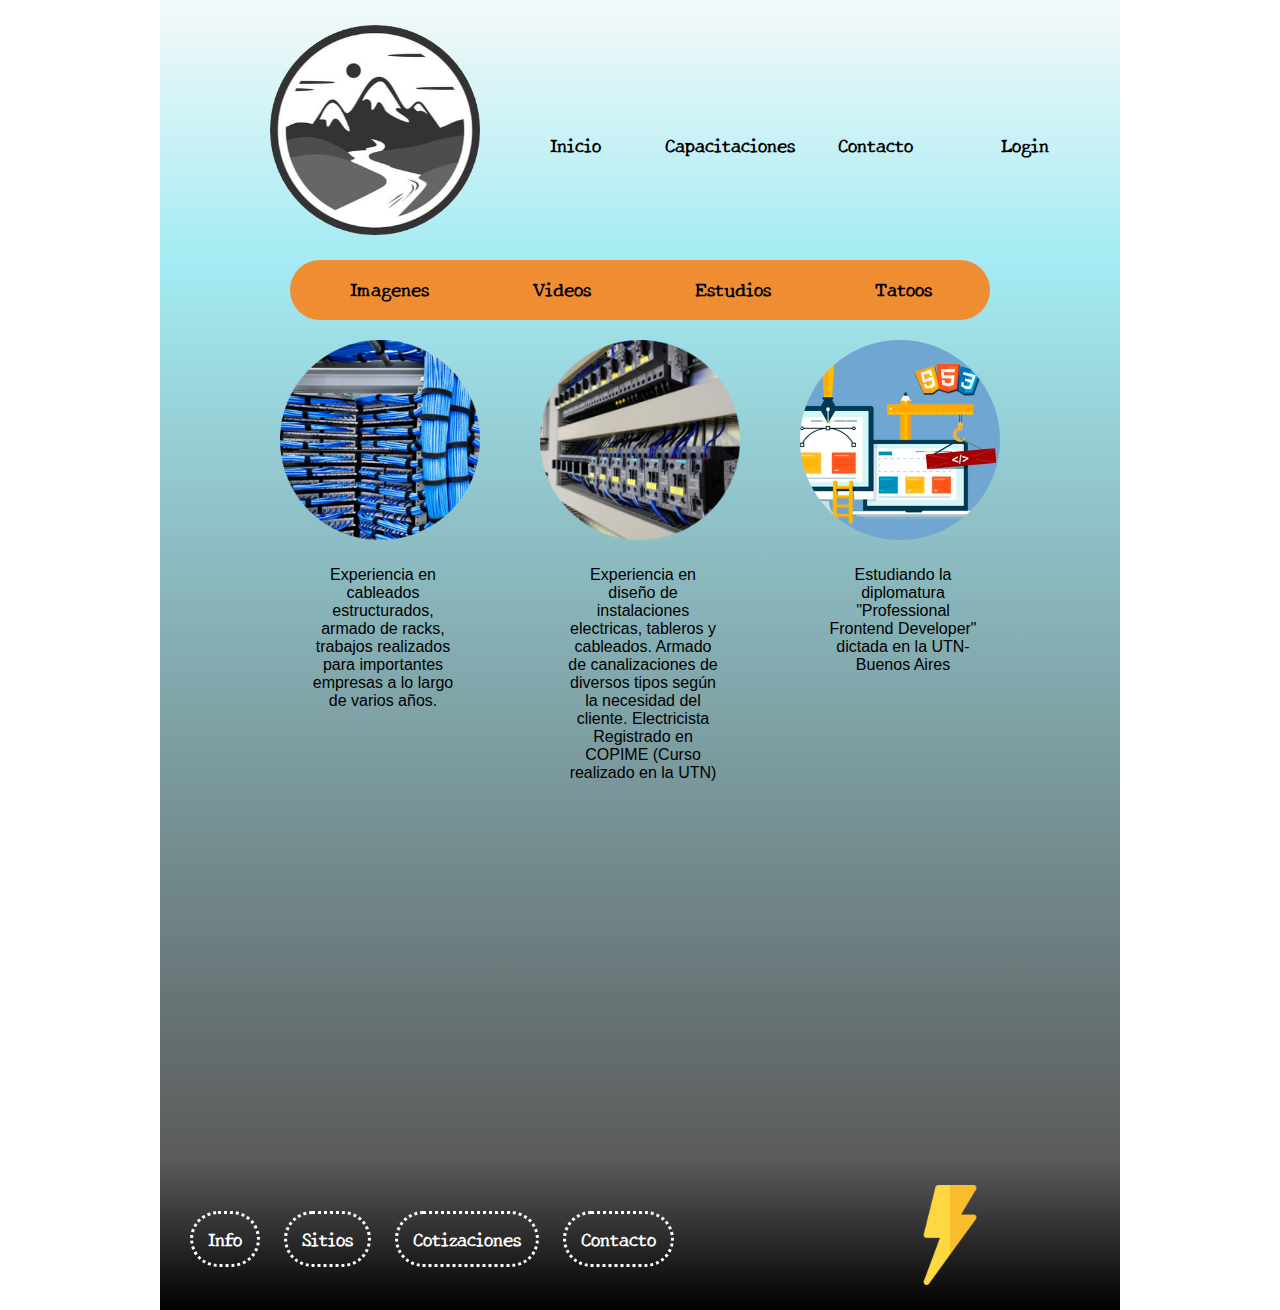
<file: index.html>
<!DOCTYPE html>
<html lang="en">
<head>
    <meta charset="UTF-8">
    <meta name="viewport" content="width=device-width, initial-scale=1">
    <link rel="stylesheet" href="css/styles.css">
    <title>Boxes </title>
    
</head>
<body>
   <header class="barra">        
        <div id="logo"></div>
        <nav id="botonera">
            <ul class="nav1">
                <li class="lista1"><a href="index.html">Inicio</a></li>
                <li class="lista1 "><a href="capacitaciones.html">Capacitaciones</a></li>
                <li class="lista1"><a href="contacto.html">Contacto</a></li>
                <li class="lista1"><a href="login.html">Login</a></li>
            </ul>
            
        </nav>
   </header>
  <section>
      <nav id="menu">
          <ul class="nav2">
              <li class="lista2"><a href="imagenes.html">Imagenes</a></li>
              <li class="lista2"><a href="video.html">Videos</a></li>
              <li class="lista2"><a href="estudios.html">Estudios</a></li>
              <li class="lista2"><a href="tattoo.html">Tatoos</a></li>
          </ul>
      </nav>
      <div id="foto1"></div>
      <div id="foto2"></div>
      <div id="foto3"></div>
      <div id="texto1">
          <p>Experiencia en cableados estructurados, armado de racks, trabajos realizados para importantes empresas a lo largo de varios años.</p>
      </div>   
      <div id="texto2"> 
          <p>Experiencia en diseño de instalaciones electricas, tableros y cableados. Armado de canalizaciones de diversos tipos según 
              la necesidad del cliente. Electricista Registrado en COPIME (Curso realizado en la UTN)</p>
      </div>
      <div id="texto3">
          <p>Estudiando la diplomatura "Professional Frontend Developer" dictada en la UTN- Buenos Aires</p>
      </div>
  </section>
   <footer>
      <nav id="contacto">
          <ul class="nav3">
              <li class="lista3"><a class="botonerainf" href="">Info</a></li>
              <li class="lista3"><a class="botonerainf" href="">Sitios</a></li>
              <li class="lista3"><a class="botonerainf" href="cotizacion.html">Cotizaciones</a></li>
              <li class="lista3"><a class="botonerainf" href="contacto.html">Contacto</a></li>
          </ul>
      </nav> 
     <div id="imagen"></div></footer>     
</body>
</html>
</file>
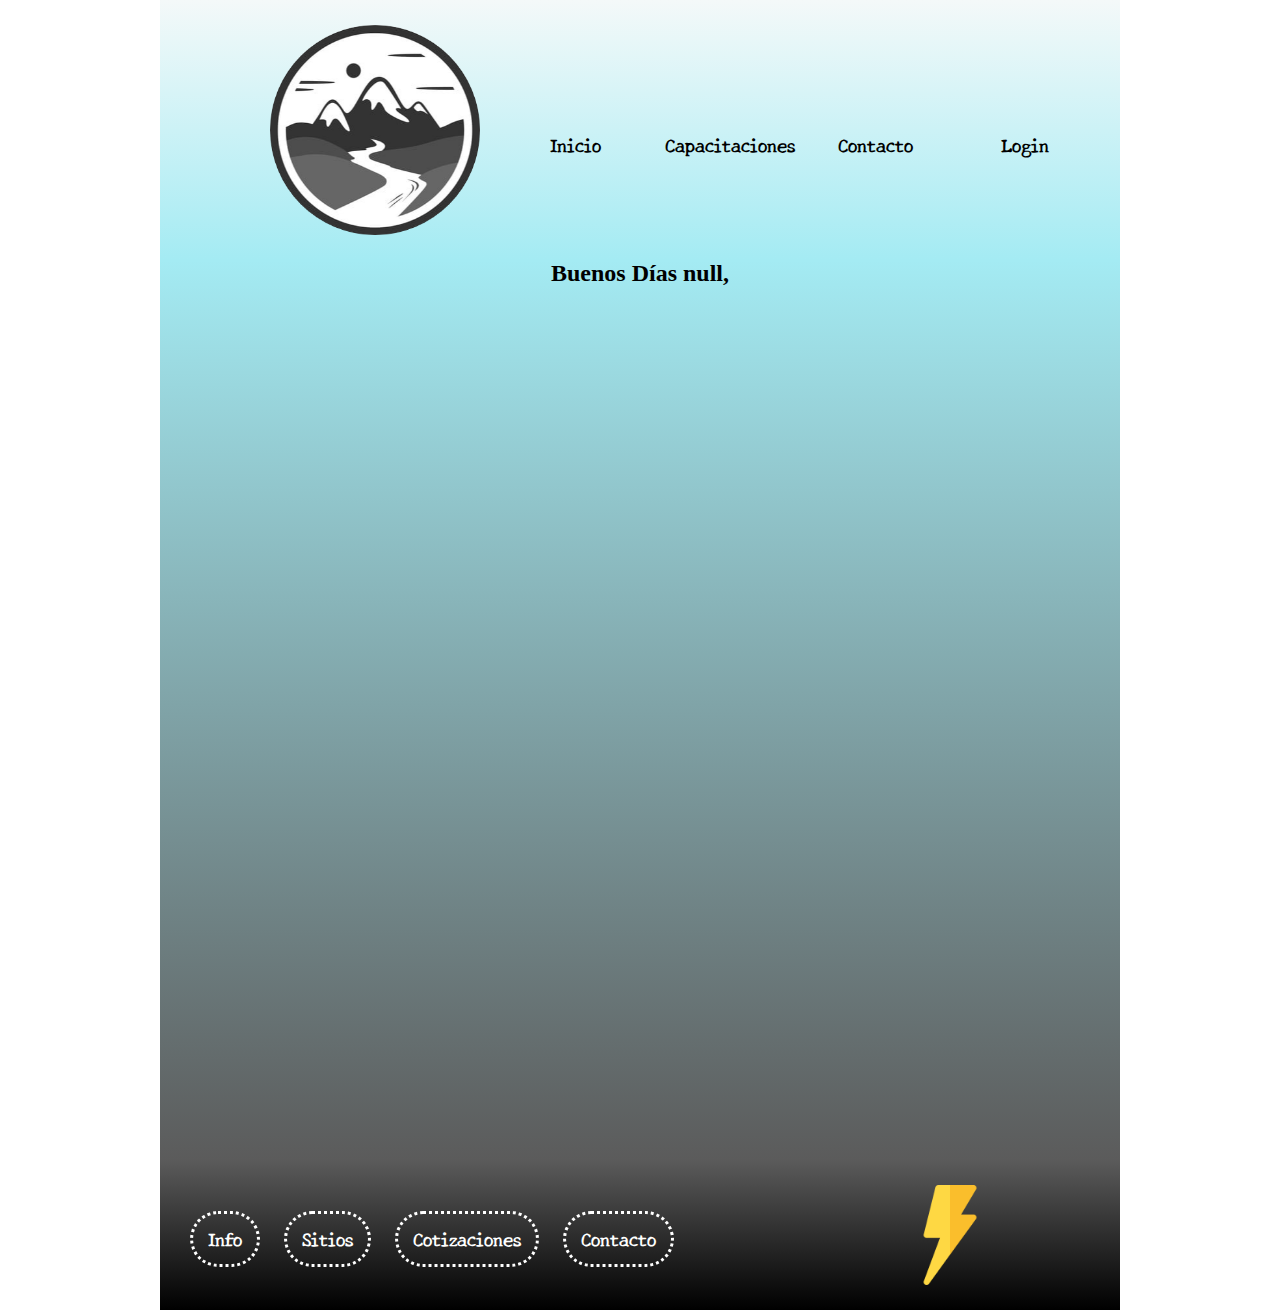
<file: capacitaciones.html>
<!DOCTYPE html>
<html lang="en">
<head>
    <meta charset="UTF-8">
    <meta name="viewport" content="width=device-width, initial-scale=1">
    <link rel="stylesheet" href="css/styles.css">
    <title>Boxes </title>
    <meta >
    
</head>
<body>
   <header>        
        <div id="logo"></div>
        <nav id="botonera">
            <ul class="nav1">
                <li class="lista1"><a href="index.html">Inicio</a></li>
                <li class="lista1"><a href="">Capacitaciones</a></li>
                <li class="lista1"><a href="contacto.html">Contacto</a></li>
                <li class="lista1"><a href="login.html">Login</a></li>
            </ul>
            
        </nav>
   </header>
   <section class="section-capacitaciones">
       <div class="box-capacitaciones">
        <div >
            <h2 class="nombre"></h2>
        </div>
        <div >
            <h2 class="capacitacion"></h2>
        </div>
        <div class=""></div>
           
       </div>
   </section>
     <footer>
      <nav id="contacto">
          <ul class="nav3">
              <li class="lista3"><a class="botonerainf" href="">Info</a></li>
              <li class="lista3"><a class="botonerainf" href="">Sitios</a></li>
              <li class="lista3"><a class="botonerainf" href="cotizacion.html">Cotizaciones</a></li>
              <li class="lista3"><a class="botonerainf" href="contacto.html">Contacto</a></li>
          </ul>
      </nav> 
     <div id="imagen"></div></footer>
     <script type="text/javascript" src="js/java.js"></script>     
</body>
</html>
</file>
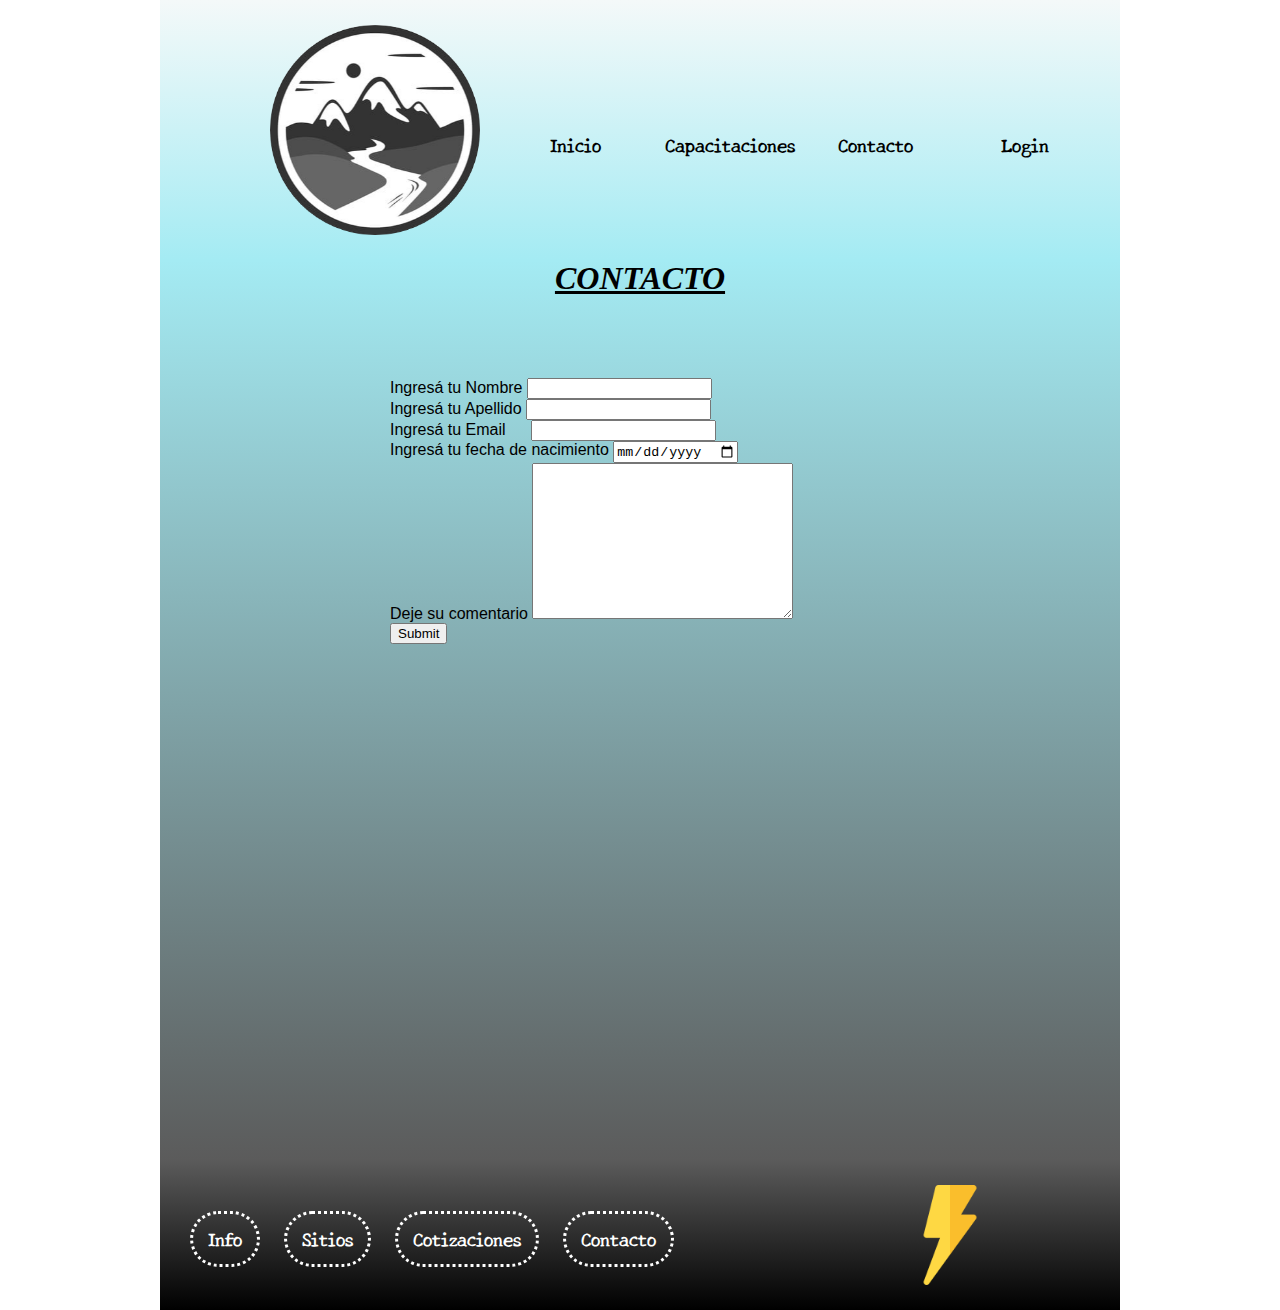
<file: contacto.html>
<!DOCTYPE html>
<html lang="en">
<head>
    <meta charset="UTF-8">
    <meta name="viewport" content="width=device-width, initial-scale=1">
    <link rel="stylesheet" href="css/styles.css">
    <title>Boxes </title>
    <meta >
    
</head>
<body>
   <header>        
        <div id="logo"></div>
        <nav id="botonera">
            <ul class="nav1">
                <li class="lista1"><a href="index.html">Inicio</a></li>
                <li class="lista1"><a href="">Capacitaciones</a></li>
                <li class="lista1"><a href="contacto.html">Contacto</a></li>
                <li class="lista1"><a href="login.html">Login</a></li>
            </ul>
            
        </nav>
   </header>
   <section class="section-contacto">
       <div  class="formulario">
           <form   action="mailto:ejuanx@gmail.com">
        <h1><em>CONTACTO</em></h1>
          <p class="input">Ingresá tu Nombre <input class="input1"   type="text" name="Ingesalo acá"></p>
          <p class="input">Ingresá tu Apellido <input  type="text" name="Ingesalo acá"></p>
          <p class="input">Ingresá tu Email <input class="email"  type="email" name="Ingesalo acá"></p>
          <p class="input">Ingresá tu fecha de nacimiento <input  type="Date" ></p>
          <p class="input">Deje su comentario <textarea name="comment"  cols="30" rows="10"></textarea></p>
          <p class="input"> <input  type="submit" ></p>
          
            </form>
       </div>

   </section>
   <footer>
    <nav id="contacto">
        <ul class="nav3">
            <li class="lista3"><a class="botonerainf" href="">Info</a></li>
            <li class="lista3"><a class="botonerainf" href="">Sitios</a></li>
            <li class="lista3"><a class="botonerainf" href="cotizacion.html">Cotizaciones</a></li>
            <li class="lista3"><a class="botonerainf" href="">Contacto</a></li>
        </ul>
    </nav> 
   <div id="imagen"></div></footer>     
</body>
</html>
</file>
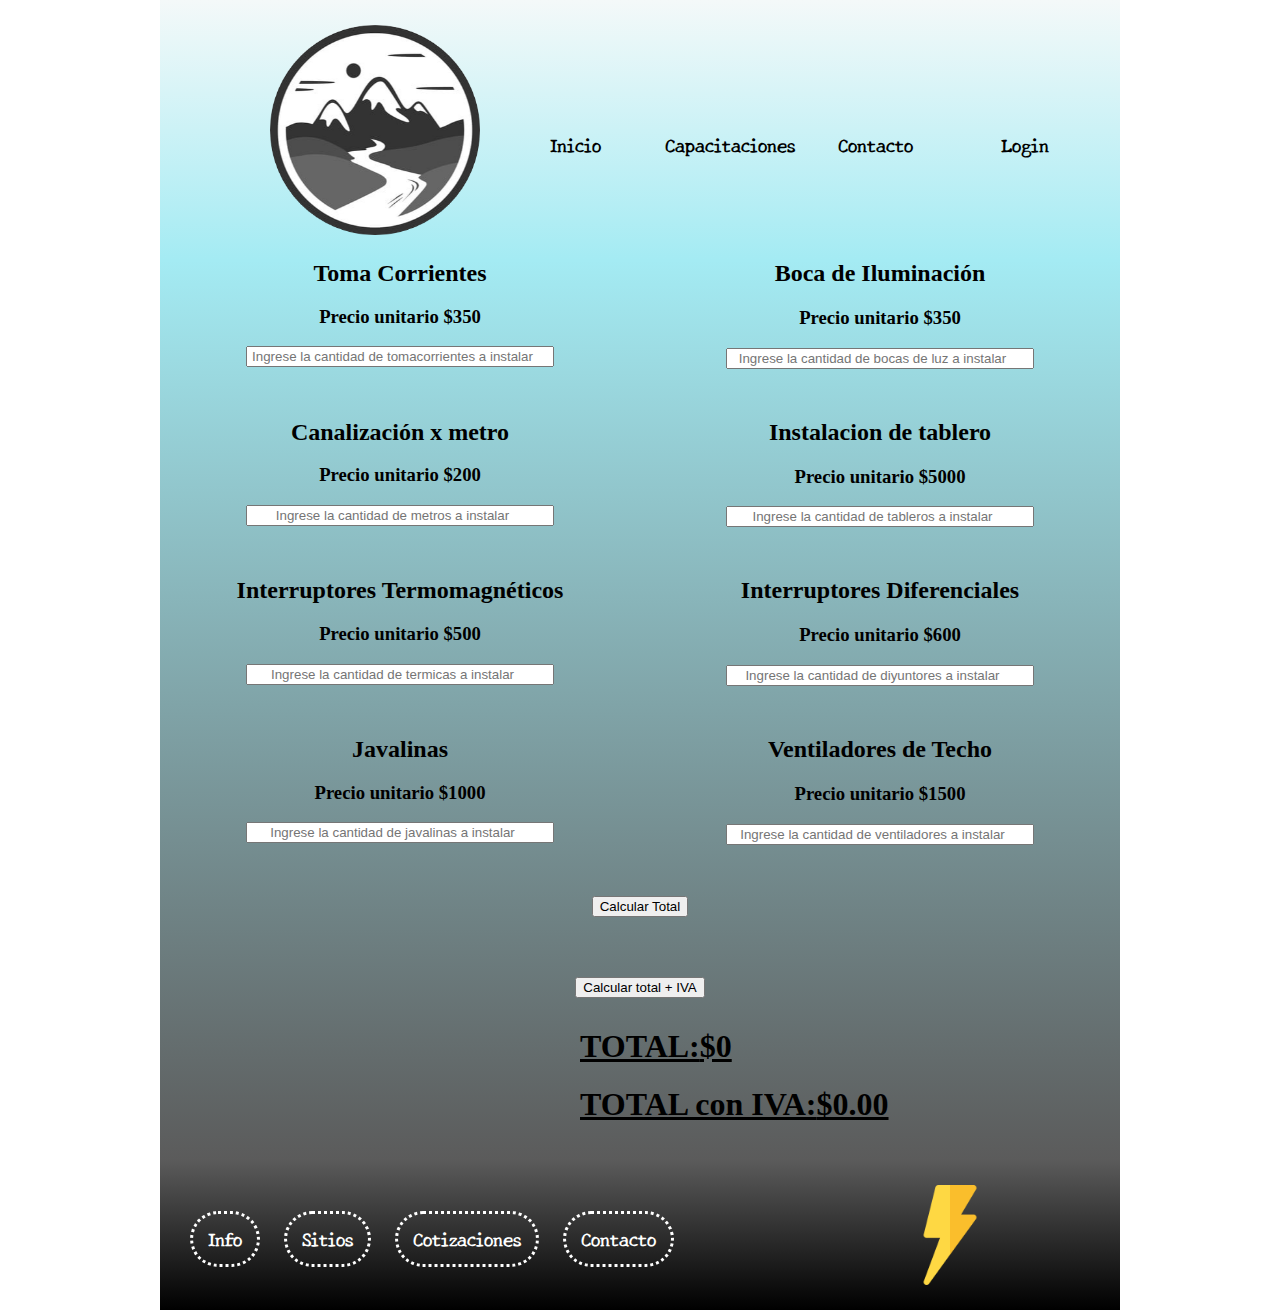
<file: cotizacion.html>
<!DOCTYPE html>
<html lang="en">
<head>
    <meta charset="UTF-8">
    <meta name="viewport" content="width=device-width, initial-scale=1">
    <link rel="stylesheet" href="css/styles.css">
    <title>Boxes </title>
    
</head>
<body>
   <header>        
        <div id="logo"></div>
        <nav id="botonera">
            <ul class="nav1">
                <li class="lista1"><a href="index.html">Inicio</a></li>
                <li class="lista1"><a href="capacitaciones.html">Capacitaciones</a></li>
                <li class="lista1"><a href="contacto.html">Contacto</a></li>
                <li class="lista1"><a href="login.html">Login</a></li>
            </ul>
            
        </nav>
   </header>
   <section>
       <form name="cotiza">
       <div class="items-fila1">
       <div class="item-izq item1">
           <div> <h2 class="titulos-coti">Toma Corrientes</h2></div>
           <div> <h3>Precio unitario $350</h3></div>
           <div> <input type="number" class="cantidades" id="tug" placeholder="Ingrese la cantidad de tomacorrientes a instalar" pattern="^[0-9]+"></div>
       </div>
       <div class="item-der item2">
        
            <div> <h2 class="titulos-coti2">Boca de Iluminación</h2></div>
           <div> <h3>Precio unitario $350</h3></div>
           <div> <input type="number" class="cantidades1" id="iug" placeholder="Ingrese la cantidad de bocas de luz a instalar" pattern="^[0-9]+"></div>
         
       </div>
    </div>
       <div class="items-fila2">
       <div class="item-izq item3">
        <div>
            <div> <h2 class="titulos-coti">Canalización x metro</h2></div>
           <div> <h3>Precio unitario $200</h3></div>
           <div> <input type="number" class="cantidades" id="canaliz" placeholder="Ingrese la cantidad de metros a instalar" pattern="^[0-9]+"></div>
        </div>
        
       </div>
       <div class="item-der item4">
        <div>
            <div> <h2 class="titulos-coti2">Instalacion de tablero</h2></div>
           <div> <h3>Precio unitario $5000</h3></div>
           <div> <input type="number" class="cantidades1" id="tablero" placeholder="Ingrese la cantidad de tableros a instalar" pattern="^[0-9]+"></div>
        </div>
        
       </div>
    </div>
    <div class="items-fila3">
       <div class="item-izq item5">
        <div>
            <div> <h2 class="titulos-coti">Interruptores Termomagnéticos</h2></div>
           <div> <h3>Precio unitario $500</h3></div>
           <div> <input class="cantidades" type="number"  id="termica" placeholder="Ingrese la cantidad de termicas a instalar" pattern="^[0-9]+"></div>
        </div>
        
       </div>
       <div class="item-der item6">
        <div>
            <div> <h2 class="titulos-coti2">Interruptores Diferenciales</h2></div>
           <div> <h3>Precio unitario $600</h3></div>
           <div> <input  class="cantidades1" type="number" id="diferencial"  placeholder="Ingrese la cantidad de diyuntores a instalar" pattern="^[0-9]+"></div>
        </div>
    </div>
       </div>
       <div class="items-fila4">
       <div class="item-izq item7">
        <div>
            <div> <h2 class="titulos-coti">Javalinas</h2></div>
           <div> <h3>Precio unitario $1000</h3></div>
           <div> <input class="cantidades" type="number"  id="javalina" placeholder="Ingrese la cantidad de javalinas a instalar" pattern="^[0-9]+"></div>
        </div>
        
       </div>
       <div class="item-der item8">
        <div>
            <div> <h2 class="titulos-coti2">Ventiladores de Techo</h2></div>
           <div> <h3>Precio unitario $1500</h3></div>
           <div> <input class="cantidades1" type="number" id="venti" placeholder="Ingrese la cantidad de ventiladores a instalar" pattern="^[0-9]+"></div>
        </div>
    </div>
       </div>
       <div class="total"><button onclick="suma()" >Calcular Total</button></div>
       <div class="totaliva"><button onclick="iva()">Calcular total + IVA</button></div>
       
       <div class="total-container"><h1 class="text-total">TOTAL:</h1><h1 class="total-number"></h1></div>
       <div class="total-iva-container"><h1 class="text-total">TOTAL con IVA:</h1><h1 class="total-number2"></h1></div>
     
       </form>
   </section>
   <footer class="footer-coti">
    <nav id="contacto">
        <ul class="nav3">
            <li class="lista3"><a class="botonerainf" href="">Info</a></li>
            <li class="lista3"><a class="botonerainf" href="">Sitios</a></li>
            <li class="lista3"><a class="botonerainf" href="cotizacion.html">Cotizaciones</a></li>
            <li class="lista3"><a class="botonerainf" href="contacto.html">Contacto</a></li>
        </ul>
    </nav> 
   <div id="imagen"></div>
</footer>
<script src="https://ajax.googleapis.com/ajax/libs/jquery/3.5.1/jquery.min.js"></script>
<script src="js/coti.js"></script>  
</body>
</html>
</file>
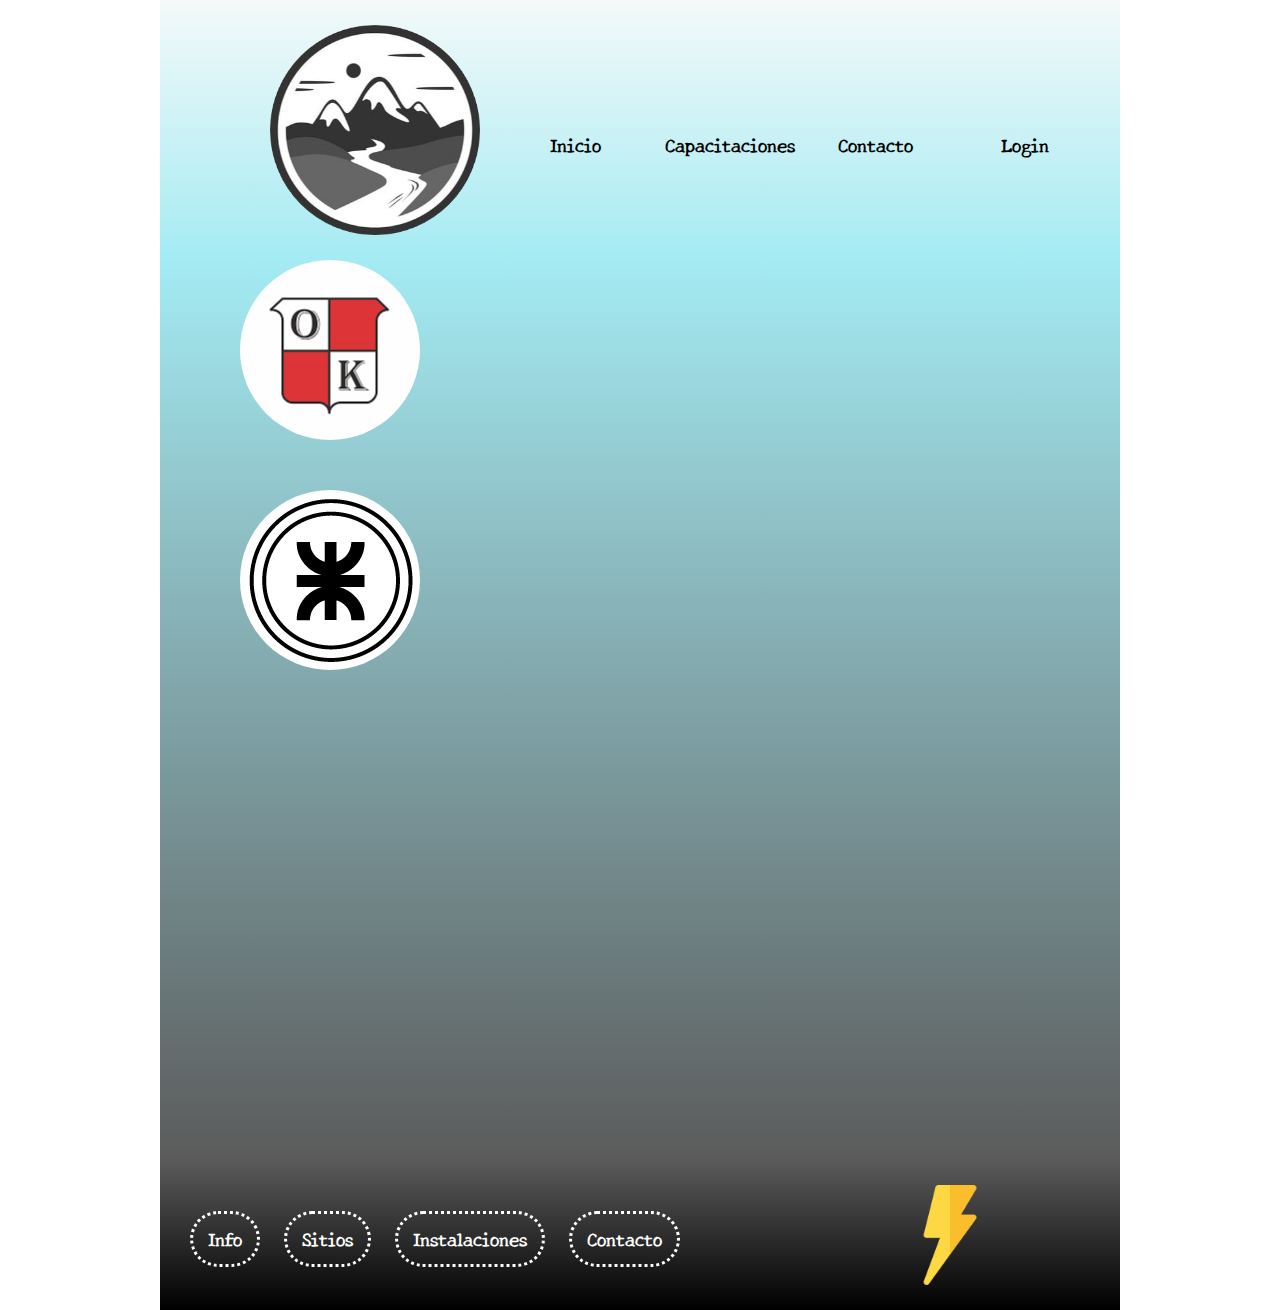
<file: estudios.html>
<!DOCTYPE html>
<html lang="en">
<head>
    <meta charset="UTF-8">
    <meta name="viewport" content="width=device-width, initial-scale=1">
    <link rel="stylesheet" href="css/styles.css">
    <title>Boxes </title>
    <meta >
    
</head>
<body>
   <header>        
        <div id="logo"></div>
        <nav id="botonera">
            <ul class="nav1">
                <li class="lista1"><a href="index.html">Inicio</a></li>
                <li class="lista1"><a href="capacitaciones.html">Capacitaciones</a></li>
                <li class="lista1"><a href="contacto.html">Contacto</a></li>
                <li class="lista1"><a href="login.html">Login</a></li>
            </ul>
            
        </nav>
   </header>
   <section class="section-estudios">
       <div class="div-estudios">
           <a href="#"><img onclick="aparece()" class="krause" src="descarga.png" alt="clickeame"></a>
           <h2 class="texto_oculto1">Estudié en la ET Nº 1 hasta 5to año en la especialidad Electrónica y Eléctrica.</h2>
       </div>
       <div class="imagen_utn_div">
        <a href="#"><img class="utn"onclick="aparece2()" src="utn.png" alt="clickeame"></a>
           <h2 class="texto_oculto2">Estudié en la utn el curso de electricista idóneo </h2>
       </div>
      
      
   </section>
     <footer>
      <nav id="contacto">
          <ul class="nav3">
              <li class="lista3"><a class="botonerainf" href="">Info</a></li>
              <li class="lista3"><a class="botonerainf" href="">Sitios</a></li>
              <li class="lista3"><a class="botonerainf" href="">Instalaciones</a></li>
              <li class="lista3"><a class="botonerainf" href="contacto.html">Contacto</a></li>
          </ul>
      </nav> 
     <div id="imagen"></div></footer>
     <script type="text/javascript" src="js/java.js"></script>     
</body>
</html>
</file>
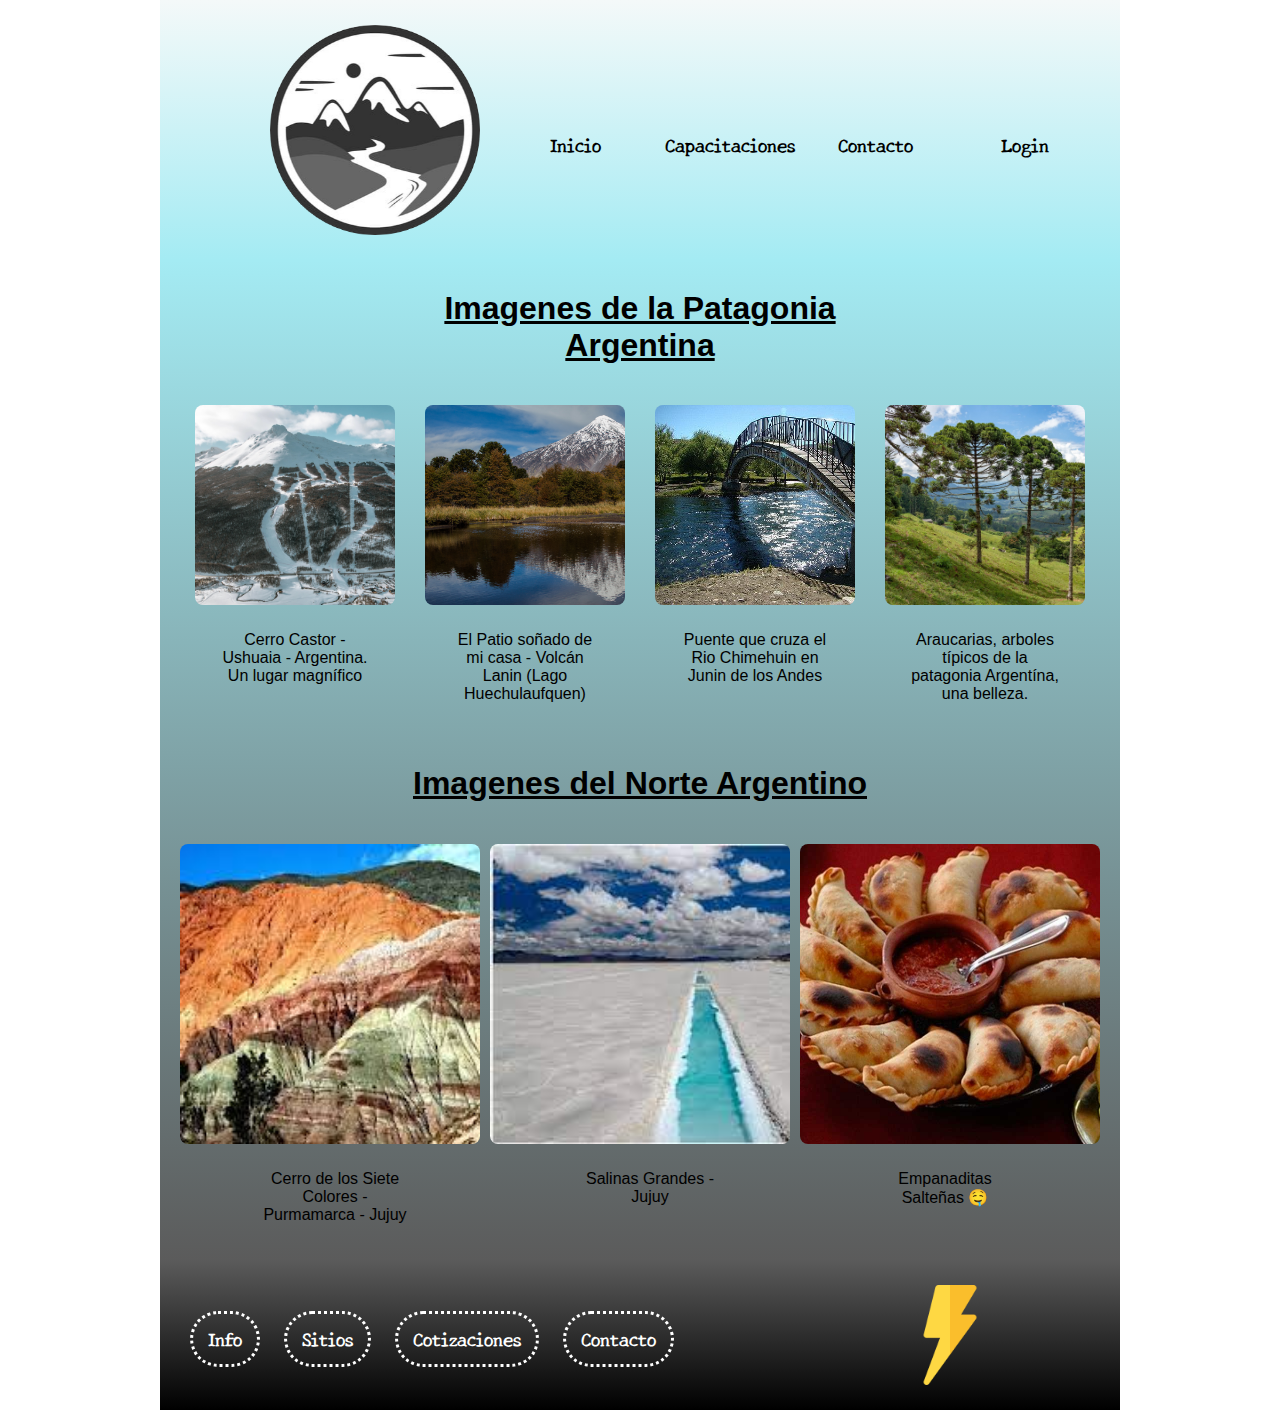
<file: imagenes.html>
<!DOCTYPE html>
<html lang="en">
<head>
    <meta charset="UTF-8">
    <meta name="viewport" content="width=device-width, initial-scale=1">
    <link rel="stylesheet" href="css/styles.css">
    <link href="css/lightbox.css" rel="stylesheet" />
    <title>Boxes </title>
    
</head>
<body>
   <header>        
        <div id="logo"></div>
        <nav id="botonera">
            <ul class="nav1">
                <li class="lista1"><a href="index.html">Inicio</a></li>
                <li class="lista1"><a href="">Capacitaciones</a></li>
                <li class="lista1"><a href="contacto.html">Contacto</a></li>
                <li class="lista1"><a href="login.html">Login</a></li>
            </ul>
            
        </nav>
   </header>
   <section class="sectionimg">
    <div id="sur">
      <h1 id="patagonia">Imagenes de la Patagonia Argentina</h1>
    </div>
       
      <a href="css/imagenes/imagen1.jpg" data-lightbox="sur"><div id="imagen1"  ></div></a>
      <a href="css/imagenes/imagen2.jpg" data-lightbox="sur"><div id="imagen2"  ></div></a>
      <a href="css/imagenes/imagen3.jpg" data-lightbox="sur"><div id="imagen3"  ></div></a>
      <a href="css/imagenes/imagen4.jpg" data-lightbox="sur"><div id="imagen4"  ></div></a>
      <div id="nota1">
        <p>Cerro Castor -  Ushuaia - Argentina. Un lugar magnífico</p>
      </div>
      <div id="nota2">
        <p>El Patio soñado de mi casa - Volcán Lanin (Lago Huechulaufquen)</p>
      </div>
      <div id="nota3">
        <p>Puente que cruza el Rio Chimehuin en Junin de los Andes</p>
      </div>
      <div id="nota4">
        <p>Araucarias, arboles típicos de la patagonia Argentína, una belleza.</p>
      </div>
      <div id="norte">
      <h1 id="cerros">Imagenes del Norte Argentino</h1>
    </div>
    
    <a href="css/imagenes/imagen5.jpg" data-lightbox="norte"><div id="imagen5"></div></a>
      <a href="css/imagenes/imagen6.jpg" data-lightbox="norte"> <div id="imagen6"></div></a>
     <a href="css/imagenes/imagen7.jpg" data-lightbox="norte"> <div id="imagen7"></div></a>
      <div id="nota5">
        <p>Cerro de los Siete Colores -  Purmamarca - Jujuy </p>
      </div>
      <div id="nota6">
        <p>Salinas Grandes - Jujuy</p>
      </div>
      <div id="nota7">
        <p>Empanaditas Salteñas 🤤</p>
      </div>
      

      
           
       

     </section>
   <footer>
    <nav id="contacto">
        <ul class="nav3">
            <li class="lista3"><a class="botonerainf" href="">Info</a></li>
            <li class="lista3"><a class="botonerainf" href="">Sitios</a></li>
            <li class="lista3"><a class="botonerainf" href="cotizacion.html">Cotizaciones</a></li>
            <li class="lista3"><a class="botonerainf" href="contacto.html">Contacto</a></li>
        </ul>
    </nav> 
   <div id="imagen"></div></footer>
   <script src="https://ajax.googleapis.com/ajax/libs/jquery/3.2.1/jquery.min.js"></script>
   <script src="js/lightbox.js" type="text/javascript"></script> 
   <script src="js/lightbox-plus-jquery.min.js" type="text/javascript"></script>
   
</body>
</html>
</file>
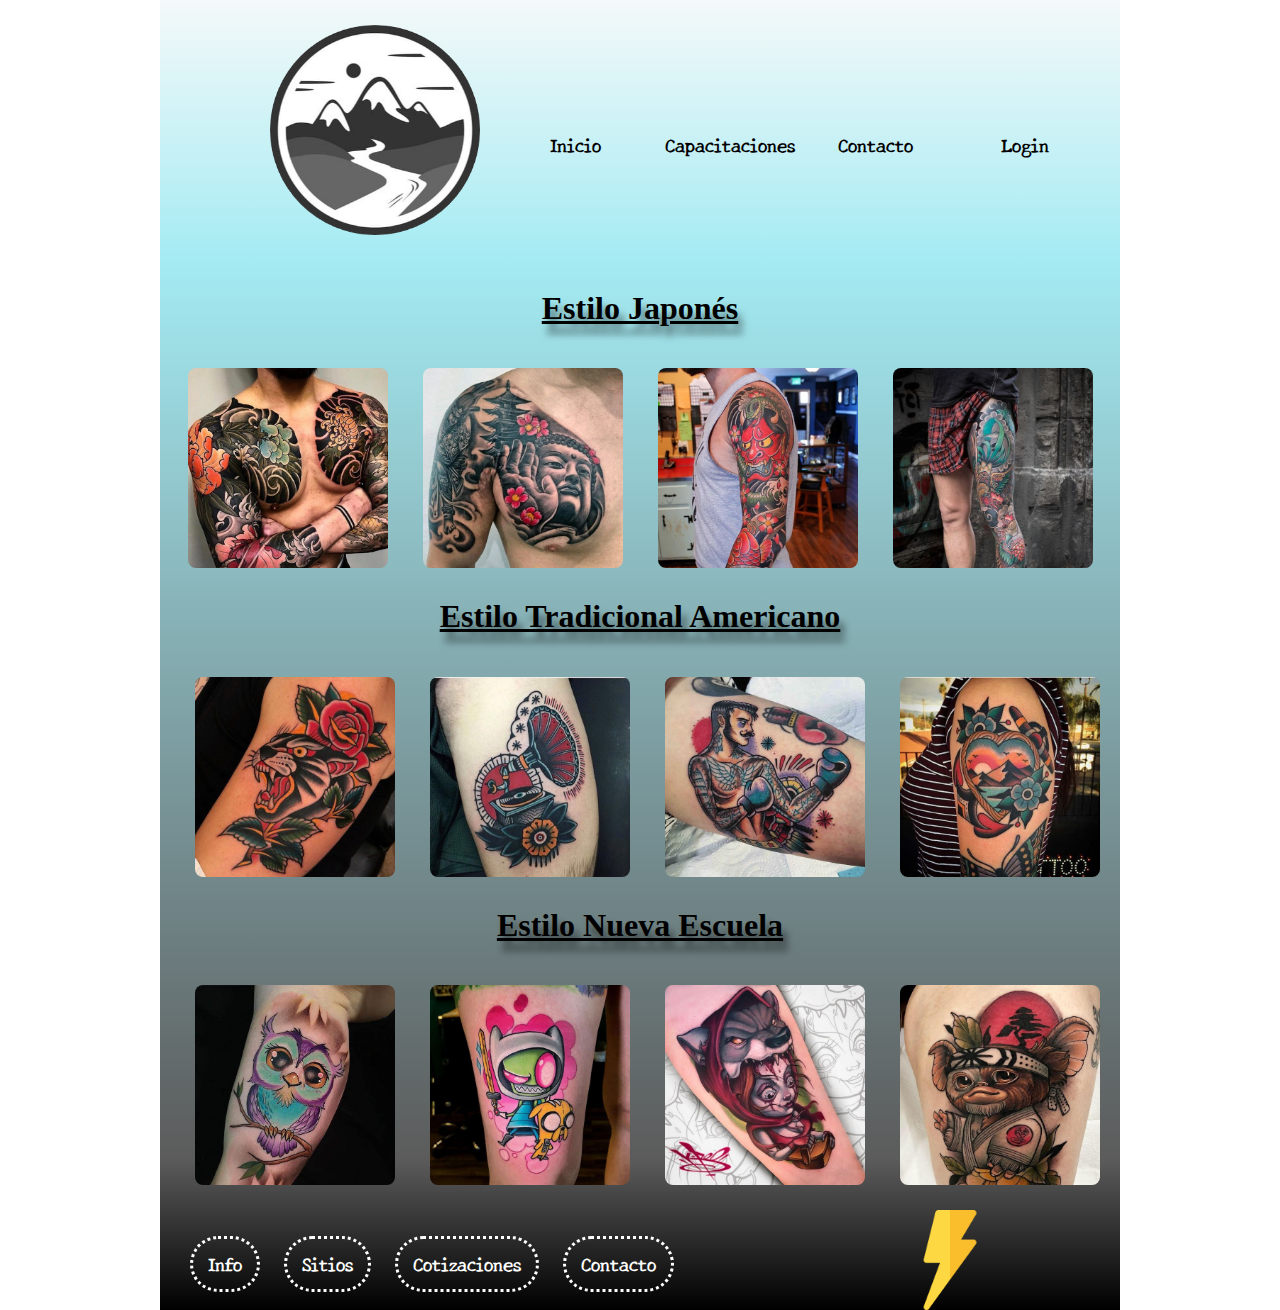
<file: tattoo.html>
<!DOCTYPE html>
<html lang="en">
<head>
    <meta charset="UTF-8">
    <meta name="viewport" content="width=device-width, initial-scale=1">
    <link rel="stylesheet" href="css/styles.css">
    <link href="css/lightbox.css" rel="stylesheet" />
    <title>Boxes </title>
    
</head>
<body>
   <header>        
        <div id="logo"></div>
        <nav id="botonera">
            <ul class="nav1">
                <li class="lista1"><a href="index.html">Inicio</a></li>
                <li class="lista1"><a href="">Capacitaciones</a></li>
                <li class="lista1"><a href="contacto.html">Contacto</a></li>
                <li class="lista1"><a href="login.html">Login</a></li>
            </ul>
            
        </nav>
   </header>
   <section class="section-tattoo">
       <div>
           <h1 class="tattoo-titles">Estilo Japonés</h1>
       </div>
       <a href="css/japo1.jpg" data-lightbox="japon"> <div class="japon1"></div></a>
        <a href="css/japo2.jpg" data-lightbox="japon"> <div class="japon2"></div></a>
        <a href="css/japo3.jpg" data-lightbox="japon"><div class="japon3"></div></a>
         <a href="css/japo4.jpg" data-lightbox="japon"> <div class="japon4"></div></a>
       <div>
        <h1 class="tattoo-titles">Estilo Tradicional Americano</h1>
    </div>
    <a href="css/tradi1.jpg" data-lightbox="japon">  <div class="american1"></div></a>
    <a href="css/tradi2.jpg" data-lightbox="japon">   <div class="american2"></div></a>
    <a href="css/tradi3.jpg" data-lightbox="japon">   <div class="american3"></div></a>
    <a href="css/tradi4.jpg" data-lightbox="japon">   <div class="american4"></div></a>
       <div>
        <h1 class="tattoo-titles">Estilo Nueva Escuela</h1>
    </div>
    <a href="css/news1.jpg" data-lightbox="ns">   <div class="newsc1"></div></a>
    <a href="css/news2.jpg" data-lightbox="ns"> <div class="newsc2"></div></a>
    <a href="css/news3.jpg" data-lightbox="ns">  <div class="newsc3"></div></a>   
    <a href="css/news4.jpg" data-lightbox="ns">  <div class="newsc4"></div></a>
    
</section>
<footer>
   <nav id="contacto">
       <ul class="nav3">
           <li class="lista3"><a class="botonerainf" href="">Info</a></li>
           <li class="lista3"><a class="botonerainf" href="">Sitios</a></li>
           <li class="lista3"><a class="botonerainf" href="cotizacion.html">Cotizaciones</a></li>
           <li class="lista3"><a class="botonerainf" href="contacto.html">Contacto</a></li>
       </ul>
   </nav> 
  <div id="imagen"></div></footer>  
  <script src="https://ajax.googleapis.com/ajax/libs/jquery/3.2.1/jquery.min.js"></script>
   <script src="js/lightbox.js" type="text/javascript"></script> 
   <script src="js/lightbox-plus-jquery.min.js" type="text/javascript"></script>   
</body>
</html>
</file>
<file: css/styles.css>
@import url('https://fonts.googleapis.com/css2?family=New+Tegomin&display=swap');
header, section, footer{
    width:960px;
    margin-left : auto;
    margin-right:auto;
    }
    header{
      height:260px;
      
      background: linear-gradient(to bottom,#f4f9f9,#a4ebf3);
    }
  section{
    height:900px;
    background: linear-gradient(to bottom,#a4ebf3 , #5B5B5B);
  }
  footer{
    height:150px;
    background: linear-gradient(to bottom,#5B5B5B, black);
  }
  #logo{
    width:210px;
    height:210px;
    background-image:url("imagenes/monta.png");
    background-size: cover;
    float:left;
    margin-top:25px;
    margin-left:110px;
    
    }
  #logo:hover{
    
    transition-property:all;
    transition-duration: 1.5s;
    transform: rotate3d(0,1,0,360deg);
  }
  #botonera{
    display:flex;
    height: 50px;
    width:auto;
  
    padding-top:100px;
    text-align: center;
  
  }
  #menu{
    width:700px;
    height:60px;
    background-color:#EF8D32;
    margin-left: auto;
    margin-right:auto;
    border-radius:2em;
  }
  #foto1{
    width:200px;
    height:200px;
    background-image:url("imagenes/foto1.png");
    background-size: cover;
    float:left;
    margin-left: 120px;
    margin-top:20px;
    animation-name: carga;
    animation-duration: 2s;
    transition-property:all;
    animation-iteration-count: 1;
    animation-direction: reverse;
    
    
  }
  @keyframes carga{
   from{
     height:200px;
   } 
   to{
     height:0px;
   }

  }
  #foto2{
    width:200px;
    height:200px;
    background-image:url("imagenes/foto2.png");
    background-size: cover;
    float:left;
    margin-left:60px;
    margin-top:20px;
    animation-name: carga;
    animation-duration: 2s;
    transition-property:all;
    animation-iteration-count: 1;
    animation-direction: reverse;
    
  }
  #foto3{
    width:200px;
    height:200px;
    background-image:url("imagenes/foto3.png");
    background-size: cover;
    float:left;
    margin-left:60px;
    margin-top:20px;
    animation-name: carga;
    animation-duration: 2s;
    transition-property:all;
    animation-iteration-count: 1;
    animation-direction: reverse;
  }
 
  #texto1{
    width:150px;
    height:250px;
    clear:left;
    float:left;
    margin-left:148px;
    margin-top:10px;
  }
  #texto2{
    width:150px;
    height:250px;
    float:left;
    margin-top:10px;
    margin-left:110px;
        
  }
  #texto3{
    float: left;
    width:150px;
    height:250px;
    margin-top:10px;
    margin-left:110px;
    
  }
  #contacto{
    width:650px;
    height:50px;
    float:left;
    margin-top:50px;
    margin-left:20px;
  }
  #imagen{
    float:right;
    width:100px;
    height:100px;
    
    background-image: url("imagenes/encendiendo.png");
    background-size: contain;
    margin-top:25px;
    margin-right:120px;
  }
  body{
    margin:0
  }
  .lista1{
    width:100px;
    list-style-type: none;
    flex: 1 0 auto;
    text-align: center;
    transition:width 2s;
    padding: 15px 15px;
    
    box-sizing: border-box;
    border-radius: 2em;
 
  }
 
  .nav1{
    padding-left: 20px;
    padding-right: 20px;
    width: 100%;
    display: flex;
	flex-wrap: wrap;
	justify-content:space-around;
   
  }
  .lista1:hover{
    background-color: grey;
    width:120px;
  }
  a{
    text-decoration: none;
    color:black;
    font-family: 'New Tegomin', serif;
    font-weight: bolder;
    font-size: 18px;
    
  }
  .lista2{
    list-style-type: none;
    display:inline;
    margin:0 35px;
    padding: 21px 15px 21px 15px;
    box-sizing: border-box;
    text-align: center;
 
  }
  .nav2{
    padding-top:15px;
    margin-top:0;
    margin-left:10px;
    box-sizing: border-box;
    padding-left:0;
  }
  .lista2:hover{
    background-color:#FFAB73;
  }
  p{
    text-align: center;
    font-family: 'Montserrat', sans-serif;
  }
  .lista3{
    list-style-type: none;
    display:inline;
    margin:0 10px;
    padding: 18px 15px 15px 15px;
    box-sizing: border-box;
    text-align: center;
    border-style: dotted;
    border-color: white;
    border-radius: 3em;
 
  }
  .nav3{
    padding-top:15px;
    margin-top:0;
    margin-left:0px;
    box-sizing: border-box;
    padding-left:0;
  }
  .botonerainf{
    color:white;
    margin-top:100px;
  }
.lista3:hover{
  background-color:rgba(240, 200, 126, 0.904)
}
.formulario{
  width:500px;
  height:500px;
  margin: 0 auto;
  
  
  
}
.input{
  margin:0 auto auto auto;
  text-align: left;
}
input{
  align-items: left;
}
.input1{
  margin-top: 60px;
}
.email{
  margin-left: 21px;
}
video{
  
  margin: 50px auto;
  transform:translateX(50%);
}
#imagen1{
    width:200px;
    height:200px;
    background-image:url("imagenes/imagen1.jpg");
    background-size: cover;
    float:left;
    margin-left:35px;
    margin-top:20px;
    border-radius: 8px;
  }
  #imagen2{
    width:200px;
    height:200px;
    background-image:url("imagenes/imagen2.jpg");
    background-size: cover;
    float:left;
    margin-left:30px;
    margin-top:20px;
    border-radius: 8px;
  }
  #imagen3{
    width:200px;
    height:200px;
    background-image:url("imagenes/imagen3.jpg");
    background-size: cover;
    float:left;
    margin-left:30px;
    margin-top:20px;
    border-radius: 8px;
  }
  #imagen4{
    width:200px;
    height:200px;
    background-image:url("imagenes/imagen4.jpg");
    background-size: cover;
    float:left;
    margin-left:30px;
    margin-top:20px;
    border-radius: 8px;
  }
  #imagen5{
    width:300px;
    height:300px;
    background-image:url("imagenes/imagen5.jpg");
    background-size: cover;
    float:left;
    margin-left:20px;
    margin-top:20px;
    border-radius: 8px;
  }
  #imagen6{
    width:300px;
    height:300px;
    background-image:url("imagenes/imagen6.jpg");
    background-size: cover;
    float:left;
    margin-left:10px;
    margin-top:20px;
    border-radius: 8px;
  }
  #imagen7{
    width:300px;
    height:300px;
    background-image:url("imagenes/imagen7.jpg");
    background-size: cover;
    float:left;
    margin-left:10px;
    margin-top:20px;
    border-radius: 8px;
  }
  #nota1{
    width:150px;
    height:100px;
    float:left;
    margin-top:10px;
    margin-left:60px;
  }
   #nota2{
    width:150px;
    height:100px;
    float:left;
    margin-top:10px;
    margin-left:80px;
  }
   #nota3{
    width:150px;
    height:100px;
    float:left;
    margin-top:10px;
    margin-left:80px;
  }
   #nota4{
    width:150px;
    height:100px;
    float:left;
    margin-top:10px;
    margin-left:80px;
  }
   #nota5{
    width:150px;
    height:100px;
    float:left;
    margin-top:10px;
    margin-left:100px;
  }
   #nota6{
    width:150px;
    height:100px;
    float:left;
    margin-top:10px;
    margin-left:165px;
  }
   #nota7{
    width:150px;
    height:100px;
    float:left;
    margin-top:10px;
    margin-left:145px;
  }
  
  #patagonia{
    margin-top: 0;
    text-align: center;
    font-family: arial;

  }
  #sur{
    width:500px;
    margin: 0 auto;
    padding-top: 30px;
  }
  .sectionimg{
    height:1000px;
    background-color:#a4ebf3;
  }
  #cerros{
    margin-top: 20px;
    text-align: center;
    font-family: arial;

  }
  #norte{
    width:500px;
    margin: 0 auto;
    padding-top: 30px;
    clear:left;
  }
@font-face{
  font-family: 'Montserrat', sans-serif;
  src:url( "https://fonts.googleapis.com/css2?family=Montserrat:wght@300;400;500;600;700;800;900&display=swap");
  
}

h1{
  margin-top: 0;
  text-align:center;
  text-decoration: underline;
}
video{
  margin: 10 auto;
  position:relative;
  
}
.letra-h3{
  width:300px;
  margin:0 auto;
  font-size: 25px;
  text-align:center;
  padding-bottom: 10px;
  
}
.letra-p{
  width:300px;
  margin:0 auto;
  text-align:center;
  padding-bottom: 30px;
  padding-top:20px;

}
.section-video{
  height: 1700px;
}
.bill{
  margin:10px auto;
}
.meters{
  width:480px;
  height: 360px;
  margin: 10px auto;
  
}
.japon1{
  width:200px;
    height:200px;
    background-image:url("imagenes/japo1.jpg");
    background-size: cover;
    float:left;
    margin-left:28px;
    margin-top:20px;
    border-radius: 8px;

}
.japon2{
  width:200px;
    height:200px;
    background-image:url("imagenes/japo2.jpg");
    background-size: cover;
    float:left;
    margin-left:35px;
    margin-top:20px;
    border-radius: 8px;
}
.japon3{
  width:200px;
    height:200px;
    background-image:url("imagenes/japo3.jpg");
    background-size: cover;
    float:left;
    margin-left:35px;
    margin-top:20px;
    border-radius: 8px;
  
}
.japon4{
  width:200px;
    height:200px;
    background-image:url("imagenes/japo4.jpg");
    background-size: cover;
    float:left;
    margin-left:35px;
    margin-top:20px;
    border-radius: 8px;
  

}
.american1{
  width:200px;
    height:200px;
    background-image:url("imagenes/tradi1.jpg");
    background-size: cover;
    float:left;
    margin-left:35px;
    margin-top:20px;
    border-radius: 8px;

}
.american2{
  width:200px;
    height:200px;
    background-image:url("imagenes/tradi2.jpg");
    background-size: cover;
    float:left;
    margin-left:35px;
    margin-top:20px;
    border-radius: 8px;
  
}
.american3{
  width:200px;
    height:200px;
    background-image:url("imagenes/tradi3.jpg");
    background-size: cover;
    float:left;
    margin-left:35px;
    margin-top:20px;
    border-radius: 8px;
}
.american4{
  width:200px;
    height:200px;
    background-image:url("imagenes/tradi4.jpg");
    background-size: cover;
    float:left;
    margin-left:35px;
    margin-top:20px;
    border-radius: 8px;
}
.newsc1{
  width:200px;
  height:200px;
  background-image:url("imagenes/news1.jpg");
  background-size: cover;
  float:left;
  margin-left:35px;
  margin-top:20px;
  border-radius: 8px;
}
.newsc2{
  width:200px;
    height:200px;
    background-image:url("imagenes/news2.jpg");
    background-size: cover;
    float:left;
    margin-left:35px;
    margin-top:20px;
    border-radius: 8px;
  
}
.newsc3{
  width:200px;
    height:200px;
    background-image:url("imagenes/news3.jpg");
    background-size: cover;
    float:left;
    margin-left:35px;
    margin-top:20px;
    border-radius: 8px;
  
}
.newsc4{
  width:200px;
    height:200px;
    background-image:url("imagenes/news4.jpg");
    background-size: cover;
    float:left;
    margin-left:35px;
    margin-top:20px;
    border-radius: 8px;
}
.section-tattoo{
  height:900px;

}
.tattoo-titles{
  clear:left;
  padding-top: 30px;
  position:relative;
  text-decoration: underline;
  text-shadow: 5px 10px 7px rgba(0,0,0,0.5);

}
.contacto-titulo{
  text-align: right;
}
.box-capacitaciones{
  height:200px;
}
.krause{
  float:left;
  margin-left:80px;
}
.texto_oculto1{
  margin-top:0;
  padding-top:50px;
  display:none;
  text-align: center;
}
.imagen_utn_div{
  clear:left;
}
.utn{
  float:left;
  margin-left:80px;
  margin-top:50px;
  
}
.texto_oculto2{
  margin-top:0;
  padding-top:100px;
  display:none;
  text-align: center;
}

.titulos-coti{
margin:0 auto;
}
.titulos-coti2{
  margin-top:0;
}
 .items-fila2, .items-fila3, .items-fila4{
  margin-top:50px;
}
.item-izq{
  float:left;
  text-align:center;  
  width:50%;
}
.item-der{
 width:50%;
 text-align: center;
 display: inline;
 }
 .total{
   margin-top: 60px;
   margin-bottom: 60px;
   text-align: center;
 }
 .totaliva{
   margin-top:60px;
   text-align:center;
   margin-bottom: 30px;
 }
 .items-fila4{
   height: 100px;
 }
 .cantidades{
   width:300px;
   text-align: center;
 }
 .cantidades1{
   width:300px;
   text-align:center;
 }
 .total-container{
   
   text-align:center;
 }
 .text-total{
   float:left;
   margin-left:420px;
 }
.total-number{
  text-align:left;
}
.total-number2{
  text-align:left;
}
.section-login{
  height: 600px;
  text-align: center;
  
}
.login{
  display:flex;
  flex-direction: column;
}
#user , #pass , #subm{
  width:200px;
  margin: 0 auto;
}
#subm{
  margin-top:20px;
}

.reproductor{
  list-style: none;
 margin-left: 40%;
  
}
.Play , .Stop, .Rew {
  float:left;

}
.Play {
  margin-right: 15px;
}
.Stop{
  margin-right: 15px;
}
.Rew{
  margin-right: 15px;
}



@media all and (min-width: 600px) and (max-width:1023px){
    
header, section, footer{
    width:580px;
   
    }
    header{
      height:450px;
    }
    #logo{
      width:150px;
      height:150px;
      
      margin-top:75px;
      margin-left:90px;
      }
   
    #botonera{
      height: 200px;
      width:auto;
     margin:0 auto;
     text-align: center;
    }
    .lista1{
      list-style-type: none;
      margin: 5px 0;
      padding: 15px 15px;
      display: block;
      flex: 1 0 auto;
      align-content: center;
      width:150px;
     }
     .nav1{
      height: 300px;
      margin:0;
      padding-top:15px;
      text-align: center;
      flex-direction: column;
      align-content: center;
    }
    .lista1:hover{
      width:200px;
    }
  section{
    height:700px;
    
  }
  .section-contacto{
    height: 500px;
  }
  footer{
    height:620px;
    
  }
  
  #menu{
    width:100%;
    height:60px;
    
  }
  .lista2{
    list-style-type: none;
    display:inline;
    margin:0 20px;
   }
  #foto1{
    
      margin-left: 30px;
      margin-top:20px;
    
    
  }
  #foto2{
 
    clear: left;
    margin-left:30px;
    margin-top:20px;
    
  }
  #foto3{
    
    clear:left;
    margin-left:30px;
    margin-top:20px;
  }
  #texto1{
    width:300px;
    height:200px;
    position:absolute;
    margin-left:250px;
    margin-top:75px;
    
  }
  #texto2{
    width:300px;
    height:200px;
    position:absolute;
    margin-left:250px;
    margin-top:270px;
        
  }
  #texto3{
    width:300px;
    height:200px;
    position:absolute;
    margin-left:250px;
    margin-top:530px;
        
    
  }
  #contacto{
    width:580px;
    height:auto;
    float:left;
    margin-top:50px;
    margin-left:0;
  }
  #imagen{
   height: 200px;
   width: 200px;
   margin:0px 190px;
  clear:left;

    
  }
  
   .nav2{
    padding-top:15px;
    margin-top:0;
    margin-left:10px;
    box-sizing: border-box;
    padding-left:0;
  }
  
  
  .lista3{
  
    display:block;
    margin:0 ;  
    padding: 18px 15px 18px 15px;
    
 
  }
  .nav3{
    padding-top:15px;
    margin-top:0;
    margin-left:0;
    box-sizing: border-box;
    padding-left:0;
  }
  

.formulario{
  width:500px;
  height:500px;
  margin: 0 auto;
  
  
  
}

.email{
  margin-left: 16px;
}
video{
  
  margin: 50px auto;
  transform:translateX(10%);
}
#imagen1{
   
    margin-left:200px;
    
  }

  #imagen2{
    
    clear:left;
    margin-left:200px;
    margin-top:100px;
    
  }
  #imagen3{
    
    clear:left;
    margin-left:200px;
    margin-top:100px;
    
    
  }
  #imagen4{
    
    clear:left;
    margin-left:200px;
    margin-top:100px;
    
  }
  #imagen5{
    clear:left;
    margin-left:150px;
    margin-top:30px;
    
  }
  #imagen6{
    clear:left;
    margin-left:150px;
    margin-top:120px;
  }
  #imagen7{
    clear:left;
    margin-left:150px;
    margin-top:120px;
  }
  #nota1{
    position:absolute;
    margin-top:220px;
    margin-left:230px;
  }
   #nota2{
    position:absolute;
    margin-top:520px;
    margin-left:230px;
  }
   #nota3{
    position:absolute;
    margin-top:820px;
    margin-left:230px;
  }
   #nota4{
    
    margin-top:5px;
    margin-left:230px;
  }
   #nota5{
    position:absolute;
    margin-top:330px;
    margin-left:230px;
  }
   #nota6{
    position:absolute;
    margin-top:760px;
    margin-left:230px;
  }
   #nota7{
    
    margin-top:10px;
    margin-left:230px;
  }
  
  
  .sectionimg{
    height:2800px;
   
  }
 
.japon1{
    width:400px;
    height:400px;
    
    margin-left:90px;
    margin-top:50px;
    

}
.japon2{
  clear:left;
  width:400px;
    height:400px;
    
    margin-left:90px;
  margin-top:50px;
}
.japon3{
  clear:left;
  width:400px;
  height:400px;
  
  margin-left:90px;
  margin-top:50px;
  
}
.japon4{
  clear:left;
  width:400px;
  height:400px;
  
  margin-left:90px;
  margin-top:50px;
  

}
.american1{
  width:400px;
    height:400px;
    
    margin-left:90px;
    margin-top:50px;
}
.american2{
  clear:left;
  width:400px;
  height:400px;
  
  margin-left:90px;
  margin-top:50px;
}
.american3{
  clear:left;
  width:400px;
  height:400px;
  
  margin-left:90px;
  margin-top:50px;
}
.american4{
  clear:left;
  width:400px;
  height:400px;
  
  margin-left:90px;
  margin-top:50px;
}
.newsc1{
  width:400px;
    height:400px;
    
    margin-left:90px;
    margin-top:50px;
}
.newsc2{
  clear:left;
  width:400px;
  height:400px;
  
  margin-left:90px;;
  margin-top:50px;
  
}
.newsc3{
  clear:left;
  width:400px;
  height:400px;
  
  margin-left:90px;
  margin-top:50px;
  
}
.newsc4{
  clear:left;
  width:400px;
  height:400px;
  
  margin-left:90px;
  margin-top:50px;
}
.section-tattoo{
  height:5600px;

}
.tattoo-titles{
  clear:left;
  padding-top: 30px;
  position:relative;
  text-decoration: underline;
  text-shadow: 5px 10px 7px rgba(0,0,0,0.5);

}
.titulos-coti2{
  clear:left;
}
.item-izq{
  width: 100%;
}
.item-der{
  width: 100%;
}
.cantidades{
  margin-bottom:50px;
}
.footer-coti{
  height: 1400px;
}
.total{
  margin-top:210px;
}
.text-total{
  margin-left:40%
}
.reproductor{
  list-style: none;
 margin-left: 33%;
  
}



}/*fin formato tablet netbook*/


@media all and (max-width:599px){

  header, section, footer{
    width:90%;
    
    }
    header{
      height:auto;
      
    }
  section{
    height:auto;
    
  }
  footer{
    height:auto;
   
  }
  #logo{
    width:210px;
    height:210px;
   
    float:none;
    
    margin-left:auto;
    margin-right:auto;
    }
  #botonera{
    width:100%;
    height: auto;
    text-align:center;
    margin-top:10px;
    padding-top: 0;
    align-content: center;
  }
  #menu{
    width:100%;
    height:auto;
    
  }
  #foto1{
    float:none;
    margin-top:20px;
    margin-left:auto;
    margin-right:auto;
  
    
  }
  #foto2{
    float:none;
    margin-top:120px;
    margin-left:auto;
    margin-right:auto;
    
  }
  #foto3{
    float:none;
    margin-top:140px;
    margin-left:auto;
    margin-right:auto;
  
  }
  #texto1{
    width:90%;
    height:auto;
    float:none;
   text-align:center;
   position:absolute;
   top:980px;
   margin-left: auto;
   margin-right: auto;
  }
  #texto2{
    width:90%;
    height:auto;
    float:none;
   text-align:center;
   position:absolute;
   top:1300px;
   margin-left: auto;
   margin-right: auto;
   
  }
  #texto3{
    width:90%;
    height:auto;
    float:none;
      text-align:center;
     top:1400px;
   margin-left: auto;
   margin-right: auto;
   margin-bottom: 0;
  }
  #contacto{
    width:100%;
    height:auto;
    float:none;
    margin:0;
    padding-top: 60px;
    
  }
  #imagen{
    float:none;
    width:100px;
    height:100px;
    margin-left:auto ;
    margin-right: auto;
    
    
  }
  
  .lista1{
    width:150px;
    display:block;
    align-content: center;
    
 
  }
  .nav1{
    flex-direction: column;
    align-content: center;
    padding-top:15px;
    padding-left:0;
    padding-right: 0;
    margin:0 auto
  }
  .lista1:hover{
    width:200px;
  }
 
  .lista2{
    
    display:block;
   
 
  }
  .nav2{
    padding-top:15px;
    margin-top:0;
    margin-left:10px;
    box-sizing: border-box;
    padding-left:0;
  }
 
  p{
    
    margin-bottom: 0;
  }
  .lista3{
    width:100%;
    height: auto;
    display:block;
    margin:0;
   
 
  }
  .nav3{
    width:100%;
    height: auto;
    margin:0;
  }
  

.formulario{
  width:100%;
  height:auto;
  margin: 0 auto;
  
  
  
}

.input1{
  margin-top: 0px;
}
.email{
  margin-left: 10px;
}

#imagen1{
    
    float:none;
    margin-left:auto;
    margin-right: auto;
   
  }
  #imagen2{
    float:none;
    margin:100px auto;
  }
  #imagen3{
    float:none;
    margin:100px auto;
  }
  #imagen4{
    float:none;
    margin:100px auto;
  }
  #imagen5{
    float:none;
    margin: 0px auto;
  }
  #imagen6{
    float:none;
    margin: 100px auto;
  }
  #imagen7{
    float:none;
    margin: 100px auto 0;
  }
  #nota1{
    width:90%;
    height: auto;
    float:none;
    position: absolute;
    top:770px;
    margin:0;
  }
   #nota2{
    width:90%;
    height: auto;
    float:none;
    position: absolute;
    top:1070px;
    margin:0;
  }
   #nota3{
    width:90%;
    height: auto;
    float:none;
    position: absolute;
    top:1370px;
    margin:0;
  }
   #nota4{
    width:90%;
    height: auto;
    float:none;
    position: absolute;
    top:1670px;
    margin:0;
  }
   #nota5{
    width:90%;
    height: auto;
    float:none;
    position: absolute;
    top:2160px;
    margin:0;
  }
   #nota6{
    width:90%;
    height: auto;
    float:none;
    position: absolute;
    top:2565px;
    margin:0;
  }
   #nota7{
    width:90%;
    height: auto;
    float:none;
    position: absolute;
    top: 2950px;
    margin:0;
  }
  
  #patagonia{
    width: 100%;
    height: auto;

  }
  #sur{
    width:100%;
    text-align: center;
    margin: 0 auto;
    font-size:0.7rem;
  }
  .sectionimg{
    height:auto;
    
  }
  #cerros{
    width: 100%;
    height: auto;

  }
  #norte{
    width:100%;
    text-align: center;
    margin: 0 auto;
    font-size:0.7rem;
  }



.letra-h3{
  width:90%;
  
}
.letra-p{
  width:90%;
 

}
.section-video{
  height:auto;
}
.bill{
  width:90%;
  height: auto;
  margin:10px auto;
  transform:translateX(6%);
}
.meters{
  width:90%;
  height: auto;
  margin: 0 auto;
  transform:translateX(6%);
  
}
.japon1{
 
    float:none;
    margin-left:auto;
    margin-right: auto;

}
.japon2{
  float:none;
    margin-left:auto;
    margin-right: auto;
}
.japon3{
  float:none;
  margin-left:auto;
  margin-right: auto;
  
}
.japon4{
  float:none;
    margin-left:auto;
    margin-right: auto;
  

}
.american1{
  float:none;
    margin-left:auto;
    margin-right: auto;

}
.american2{
  float:none;
    margin-left:auto;
    margin-right: auto;
}
.american3{
  float:none;
    margin-left:auto;
    margin-right: auto;
}
.american4{
  float:none;
    margin-left:auto;
    margin-right: auto;
}
.newsc1{
  float:none;
  margin-left:auto;
  margin-right: auto;
}
.newsc2{
  float:none;
    margin-left:auto;
    margin-right: auto;
}
.newsc3{
  float:none;
  margin-left:auto;
  margin-right: auto;
}
.newsc4{
  float:none;
  margin-left:auto;
  margin-right: auto;
}
.section-tattoo{
  height:auto;

}
.section-estudios{
  height:800px;
}
.krause{
  width: 210px;
  height: 210px;
  float: none;
  margin-left: auto;
  margin-right: auto;
 
}
.texto_oculto1{
  clear:left;
  text-align:center;
}
.utn{
  width: 210px;
  height: 210px;
  float: none;
  margin-left: auto;
  margin-right: auto;
  
}
.texto_oculto2{
  padding-top:20px;
  clear:left;
  text-align:center;
}
.div-estudios{
  width:210px;
  height: 210px;
  margin:auto;
}
.imagen_utn_div{
  clear:left;
  width:210px;
  height: 210px;
  margin:210px auto;

}
.titulos-coti2{
  clear:left;
}
.item-izq{
  width: 100%;
}
.item-der{
  width: 100%;
}
.cantidades{
  margin-bottom:50px;
}
.footer-coti{
  height:auto;
}
.total{
  margin-top:210px;
}
.text-total{
  text-align:left;
  margin-left:10%;
  margin-bottom:0px;
}
.total-number2{
  margin-bottom:0px;
}
.cantidades1, .cantidades{
  width:200px;
}
.reproductor{
  list-style: none;
 margin-left: 25%;
  
}



}/*fin formato celular*/
</file>
